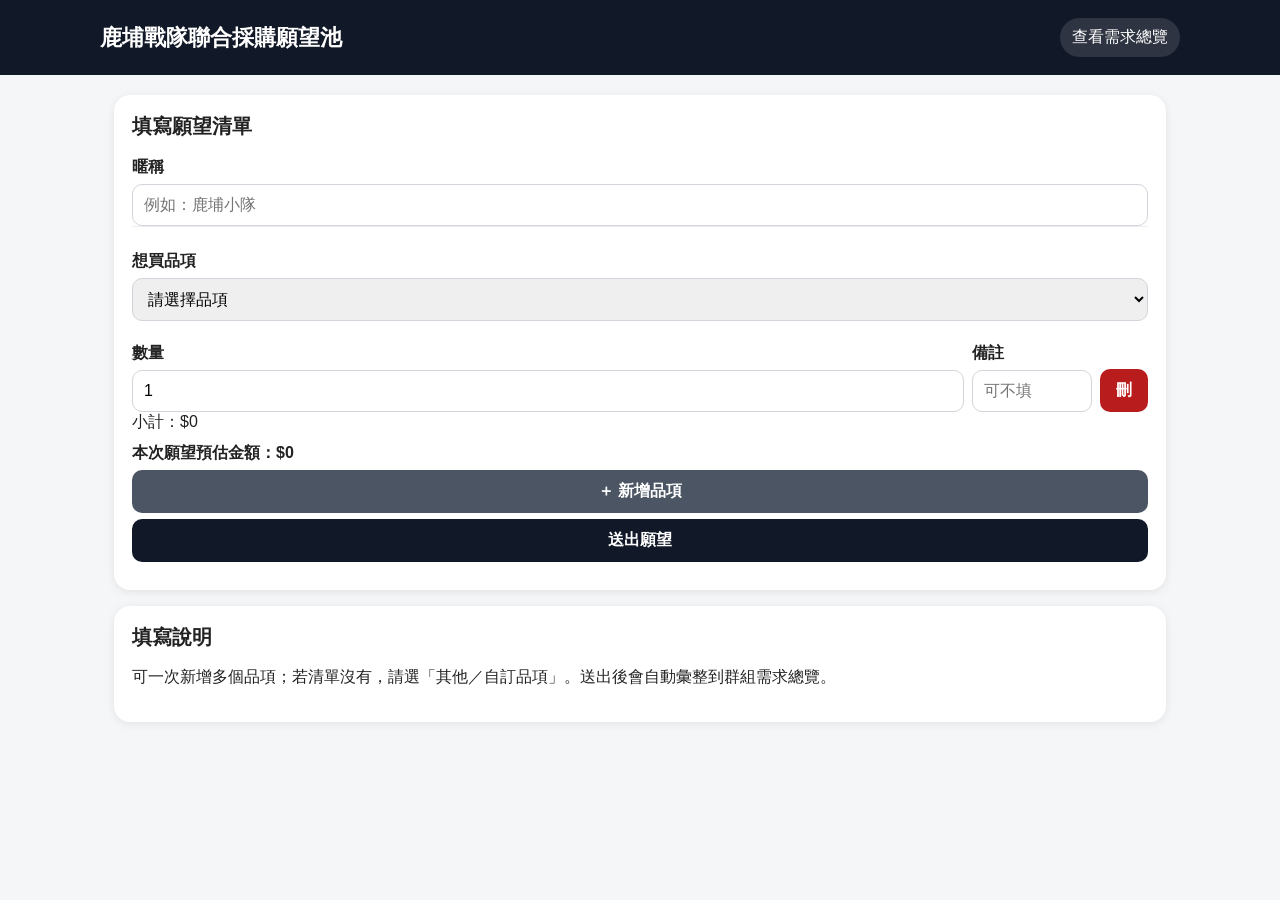
<file: index.html>
<!DOCTYPE html>
<html lang="zh-Hant">
<head>
  <meta charset="UTF-8">
  <title>鹿埔戰隊聯合採購願望池</title>
  <meta name="viewport" content="width=device-width, initial-scale=1.0">
  <link rel="stylesheet" href="css/style.css?v=7">
</head>
<body>
<header>
  <div class="header-inner">
    <h1>鹿埔戰隊聯合採購願望池</h1>
    <nav>
      <a href="dashboard.html">查看需求總覽</a>
    </nav>
  </div>
</header>

<main class="container">
  <section class="card">
    <h2>填寫願望清單</h2>

    <label for="name">暱稱</label>
    <input id="name" placeholder="例如：鹿埔小隊">

    <div id="items"></div>

    <button type="button" class="secondary" onclick="addItemRow()">＋ 新增品項</button>
    <button type="button" onclick="submitWishlist()">送出願望</button>

    <div id="status" class="status"></div>
  </section>

  <section class="card">
    <h2>填寫說明</h2>
    <p>可一次新增多個品項；若清單沒有，請選「其他／自訂品項」。送出後會自動彙整到群組需求總覽。</p>
  </section>
</main>

<script src="js/config.js?v=7"></script>

<script>
function escapeHtml(text) {
  return String(text ?? "")
    .replaceAll("&", "&amp;")
    .replaceAll("<", "&lt;")
    .replaceAll(">", "&gt;")
    .replaceAll('"', "&quot;")
    .replaceAll("'", "&#039;");
}

function normalizeItemOptions() {
  if (typeof ITEM_OPTIONS === "undefined") {
    console.error("ITEM_OPTIONS 未載入，請確認 js/config.js 內有設定 ITEM_OPTIONS。");
    return [];
  }

  return ITEM_OPTIONS.map(item => {
    if (typeof item === "string") {
      return {
        code: "",
        name: item,
        price: 0
      };
    }

    return {
      code: item.code || "",
      name: item.name || "",
      price: Number(item.price || 0)
    };
  }).filter(item => item.name);
}

function buildOptions() {
  const items = normalizeItemOptions();

  return items.map(item => {
    const codeText = item.code ? `${item.code}　` : "";
    const priceText = item.price ? `　$${item.price}` : "";
    const label = `${codeText}${item.name}${priceText}`;

    return `<option value="${escapeHtml(item.name)}">${escapeHtml(label)}</option>`;
  }).join("");
}

function getPriceByNameSafe(name) {
  if (typeof getPriceByName === "function") {
    return getPriceByName(name);
  }

  const items = normalizeItemOptions();
  const found = items.find(item => item.name === name);

  return found ? Number(found.price || 0) : 0;
}

function addItemRow() {
  const box = document.getElementById("items");

  const div = document.createElement("div");
  div.className = "item-row";

  div.innerHTML = `
    <label>想買品項</label>
    <select class="itemSelect" onchange="toggleCustom(this)">
      <option value="">請選擇品項</option>
      ${buildOptions()}
      <option value="custom">其他／自訂品項</option>
    </select>

    <input class="customItem" placeholder="自訂品項名稱" style="display:none;">

    <div class="row">
      <div>
        <label>數量</label>
        <input class="qty" type="number" min="1" value="1" oninput="updateRowSubtotal(this)">
      </div>

      <div>
        <label>備註</label>
        <input class="note" placeholder="可不填">
      </div>

      <button type="button" class="danger" onclick="this.closest('.item-row').remove(); updateTotalPreview();">
        刪
      </button>
    </div>

    <div class="subtotal">小計：$0</div>
  `;

  box.appendChild(div);
  updateTotalPreview();
}

function toggleCustom(select) {
  const row = select.closest(".item-row");
  const custom = row.querySelector(".customItem");

  custom.style.display = select.value === "custom" ? "block" : "none";

  if (select.value !== "custom") {
    custom.value = "";
  }

  updateRowSubtotal(select);
}

function updateRowSubtotal(element) {
  const row = element.closest(".item-row");

  const selectValue = row.querySelector(".itemSelect").value;
  const qty = Number(row.querySelector(".qty").value || 1);
  const price = getPriceByNameSafe(selectValue);
  const subtotal = price * qty;

  const subtotalBox = row.querySelector(".subtotal");

  if (!selectValue) {
    subtotalBox.textContent = "小計：$0";
  } else if (selectValue === "custom") {
    subtotalBox.textContent = "自訂品項不列入預估金額";
  } else {
    subtotalBox.textContent = `小計：$${subtotal.toLocaleString("zh-TW")}`;
  }

  updateTotalPreview();
}

function updateTotalPreview() {
  const rows = [...document.querySelectorAll(".item-row")];

  let total = 0;

  rows.forEach(row => {
    const selectValue = row.querySelector(".itemSelect").value;
    const qty = Number(row.querySelector(".qty").value || 1);

    if (selectValue && selectValue !== "custom") {
      total += getPriceByNameSafe(selectValue) * qty;
    }
  });

  let box = document.getElementById("totalPreview");

  if (!box) {
    box = document.createElement("div");
    box.id = "totalPreview";
    box.className = "status";
    document.getElementById("items").after(box);
  }

  box.textContent = `本次願望預估金額：$${total.toLocaleString("zh-TW")}`;
}

function getRows() {
  const name = document.getElementById("name").value.trim();

  const rows = [...document.querySelectorAll(".item-row")]
    .map(row => {
      const selectValue = row.querySelector(".itemSelect").value;
      const customValue = row.querySelector(".customItem").value.trim();

      const item = selectValue === "custom" ? customValue : selectValue;
      const qty = Number(row.querySelector(".qty").value || 1);
      const note = row.querySelector(".note").value.trim();

      return {
        name,
        item,
        qty,
        note
      };
    })
    .filter(r => r.name && r.item && r.qty > 0);

  return rows;
}

async function submitWishlist() {
  const status = document.getElementById("status");
  const rows = getRows();

  if (!document.getElementById("name").value.trim()) {
    status.textContent = "請先輸入暱稱。";
    status.style.color = "#b91c1c";
    return;
  }

  if (rows.length === 0) {
    status.textContent = "請至少選擇一個品項。";
    status.style.color = "#b91c1c";
    return;
  }

  status.textContent = "送出中...";
  status.style.color = "#111827";

  try {
    for (const row of rows) {
      const res = await fetch(GAS_URL, {
        method: "POST",
        body: JSON.stringify(row)
      });

      const result = await res.json();

      if (!result.success) {
        throw new Error(result.message || "送出失敗");
      }
    }

    status.textContent = `已成功送出 ${rows.length} 筆願望！`;
    status.style.color = "green";

    document.getElementById("items").innerHTML = "";
    addItemRow();
  } catch (err) {
    status.textContent = "送出失敗：" + err.message;
    status.style.color = "#b91c1c";
  }
}

addItemRow();
</script>
</body>
</html>
</file>
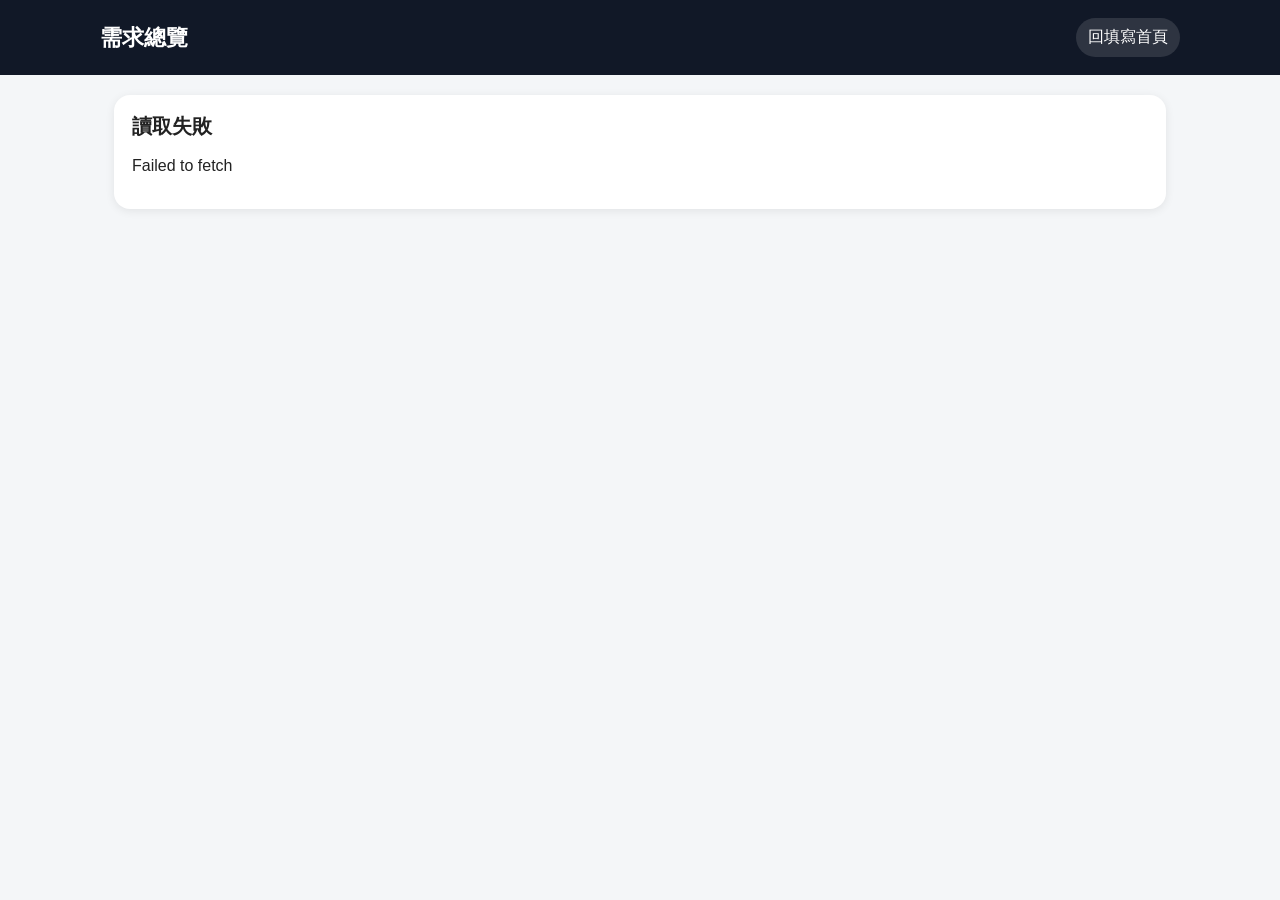
<file: dashboard.html>
<!DOCTYPE html>
<html lang="zh-Hant">
<head>
  <meta charset="UTF-8">
  <title>聯合採購願望池</title>
  <meta name="viewport" content="width=device-width, initial-scale=1.0">
  <link rel="stylesheet" href="css/style.css">
</head>
<body>
<header>
  <div class="header-inner">
    <h1>需求總覽</h1>
    <nav><a href="index.html">回填寫首頁</a></nav>
  </div>
</header>

<main class="container">
  <section class="grid">
    <div class="stat"><div class="label">總需求數量</div><div id="totalQty" class="value">-</div></div>
    <div class="stat"><div class="label">品項種類</div><div id="itemCount" class="value">-</div></div>
    <div class="stat"><div class="label">登記玩家</div><div id="userCount" class="value">-</div></div>
    <div class="stat"><div class="label">預估總金額</div><div id="totalValue" class="value">-</div></div>
  </section>

  <section class="card">
    <h2>需求排行榜</h2>
    <div id="ranking"></div>
  </section>

  <section class="card">
    <h2>熱門商品 TOP20</h2>
    <div id="barChart"></div>
  </section>

  <section class="card">
    <h2>玩家統計</h2>
    <div class="table-wrap">
      <table>
        <thead><tr><th>玩家</th><th>總數量</th></tr></thead>
        <tbody id="userTable"></tbody>
      </table>
    </div>
  </section>

  <section class="card">
    <h2>完整資料表</h2>
    <input id="search" class="search-box" placeholder="搜尋暱稱、品項或備註" oninput="renderRows()">
    <div class="table-wrap">
      <table>
        <thead><tr><th>時間</th><th>暱稱</th><th>品項</th><th>數量</th><th>備註</th></tr></thead>
        <tbody id="dataTable"></tbody>
      </table>
    </div>
  </section>
</main>

<script src="js/config.js"></script>
<script>
let allRows = [];
let summary = [];
let users = [];

function escapeHtml(text) {
  return String(text ?? "")
    .replaceAll("&", "&amp;")
    .replaceAll("<", "&lt;")
    .replaceAll(">", "&gt;")
    .replaceAll('"', "&quot;")
    .replaceAll("'", "&#039;");
}

function money(n) {
  return "NT$ " + Number(n || 0).toLocaleString("zh-TW");
}

async function getJson(url) {
  const res = await fetch(url);
  return await res.json();
}

async function loadDashboard() {
  const [listData, summaryData, userData, totalData] = await Promise.all([
    getJson(`${GAS_URL}?action=list`),
    getJson(`${GAS_URL}?action=summary`),
    getJson(`${GAS_URL}?action=userSummary`),
    getJson(`${GAS_URL}?action=totalValue`)
  ]);

  allRows = listData.rows || [];
  summary = summaryData.summary || [];
  users = userData.users || [];

  document.getElementById("totalQty").textContent = summary.reduce((s, r) => s + Number(r.qty || 0), 0);
  document.getElementById("itemCount").textContent = summary.length;
  document.getElementById("userCount").textContent = users.length;
  document.getElementById("totalValue").textContent = money(totalData.totalValue || 0);

  renderRanking();
  renderBars();
  renderUsers();
  renderRows();
}

function renderRanking() {
  const box = document.getElementById("ranking");
  if (summary.length === 0) {
    box.textContent = "目前尚無資料。";
    return;
  }
  const medals = ["🥇", "🥈", "🥉"];
  box.innerHTML = summary.slice(0, 10).map((r, i) => `
    <div class="bar-row">
      <div class="bar-top">
        <strong>${medals[i] || `<span class="badge">${i + 1}</span>`} ${escapeHtml(r.item)}</strong>
        <span>${r.qty}</span>
      </div>
    </div>
  `).join("");
}

function renderBars() {
  const box = document.getElementById("barChart");
  if (summary.length === 0) {
    box.textContent = "目前尚無資料。";
    return;
  }
  const max = Math.max(...summary.map(r => Number(r.qty || 0)), 1);
  box.innerHTML = summary.slice(0, 20).map(r => {
    const width = Math.max(4, Number(r.qty || 0) / max * 100);
    return `
      <div class="bar-row">
        <div class="bar-top"><span>${escapeHtml(r.item)}</span><strong>${r.qty}</strong></div>
        <div class="bar-bg"><div class="bar-fill" style="width:${width}%"></div></div>
      </div>
    `;
  }).join("");
}

function renderUsers() {
  const tbody = document.getElementById("userTable");
  tbody.innerHTML = users.length ? users.map(u => `
    <tr><td>${escapeHtml(u.name)}</td><td>${u.count}</td></tr>
  `).join("") : `<tr><td colspan="2">目前尚無資料</td></tr>`;
}

function renderRows() {
  const key = document.getElementById("search").value.trim().toLowerCase();
  const rows = allRows.filter(r => JSON.stringify(r).toLowerCase().includes(key)).reverse();
  const tbody = document.getElementById("dataTable");
  tbody.innerHTML = rows.length ? rows.map(r => `
    <tr>
      <td>${escapeHtml(formatTime(r.time))}</td>
      <td>${escapeHtml(r.name)}</td>
      <td>${escapeHtml(r.item)}</td>
      <td>${escapeHtml(r.qty)}</td>
      <td>${escapeHtml(r.note)}</td>
    </tr>
  `).join("") : `<tr><td colspan="5">目前尚無資料</td></tr>`;
}

function formatTime(value) {
  if (!value) return "";
  const d = new Date(value);
  if (isNaN(d.getTime())) return value;
  return d.toLocaleString("zh-TW", { hour12: false });
}

loadDashboard().catch(err => {
  document.querySelector("main").innerHTML = `<section class="card"><h2>讀取失敗</h2><p>${escapeHtml(err.message)}</p></section>`;
});
</script>
</body>
</html>
</file>
<file: css/style.css>
* { box-sizing: border-box; }
body {
  margin: 0;
  font-family: Arial, "Noto Sans TC", sans-serif;
  background: #f4f6f8;
  color: #222;
}
header {
  background: #111827;
  color: #fff;
  padding: 18px 16px;
}
.header-inner {
  max-width: 1080px;
  margin: auto;
  display: flex;
  justify-content: space-between;
  gap: 12px;
  align-items: center;
}
h1 { margin: 0; font-size: 22px; }
nav a {
  color: #fff;
  text-decoration: none;
  background: rgba(255,255,255,.12);
  padding: 9px 12px;
  border-radius: 999px;
  display: inline-block;
}
.container {
  max-width: 1080px;
  margin: 20px auto;
  padding: 0 14px;
}
.card {
  background: #fff;
  border-radius: 16px;
  padding: 18px;
  margin-bottom: 16px;
  box-shadow: 0 2px 10px rgba(0,0,0,.08);
}
.card h2 { margin-top: 0; font-size: 20px; }
label { display: block; margin-top: 12px; font-weight: 700; }
input, select, textarea, button {
  width: 100%;
  padding: 11px;
  margin-top: 6px;
  font-size: 16px;
  border: 1px solid #d1d5db;
  border-radius: 10px;
}
button {
  cursor: pointer;
  background: #111827;
  color: #fff;
  border: 0;
  font-weight: 700;
}
button.secondary { background: #4b5563; }
button.danger { background: #b91c1c; }
.row {
  display: grid;
  grid-template-columns: 1fr 120px 48px;
  gap: 8px;
  align-items: end;
  margin-top: 10px;
}
.item-row { border-top: 1px solid #eee; padding-top: 12px; }
.status { margin-top: 10px; font-weight: 700; }
.grid {
  display: grid;
  grid-template-columns: repeat(4, 1fr);
  gap: 12px;
}
.stat {
  background: #fff;
  border-radius: 16px;
  padding: 16px;
  box-shadow: 0 2px 10px rgba(0,0,0,.08);
}
.stat .label { color: #6b7280; font-size: 14px; }
.stat .value { font-size: 28px; font-weight: 800; margin-top: 6px; }
table {
  width: 100%;
  border-collapse: collapse;
  margin-top: 10px;
}
th, td {
  padding: 10px;
  border-bottom: 1px solid #e5e7eb;
  text-align: left;
}
th { background: #111827; color: #fff; position: sticky; top: 0; }
.table-wrap { overflow-x: auto; max-height: 520px; }
.bar-row { margin: 12px 0; }
.bar-top { display: flex; justify-content: space-between; gap: 10px; }
.bar-bg { height: 12px; background: #e5e7eb; border-radius: 999px; overflow: hidden; margin-top: 6px; }
.bar-fill { height: 100%; background: #111827; border-radius: 999px; }
.search-box { max-width: 420px; }
.badge { display:inline-block; padding: 4px 8px; border-radius:999px; background:#eef2ff; color:#3730a3; font-weight:700; }
@media (max-width: 760px) {
  .header-inner { display:block; }
  nav { margin-top: 12px; }
  .grid { grid-template-columns: 1fr 1fr; }
  .row { grid-template-columns: 1fr; }
  h1 { font-size: 20px; }
}
</file>
